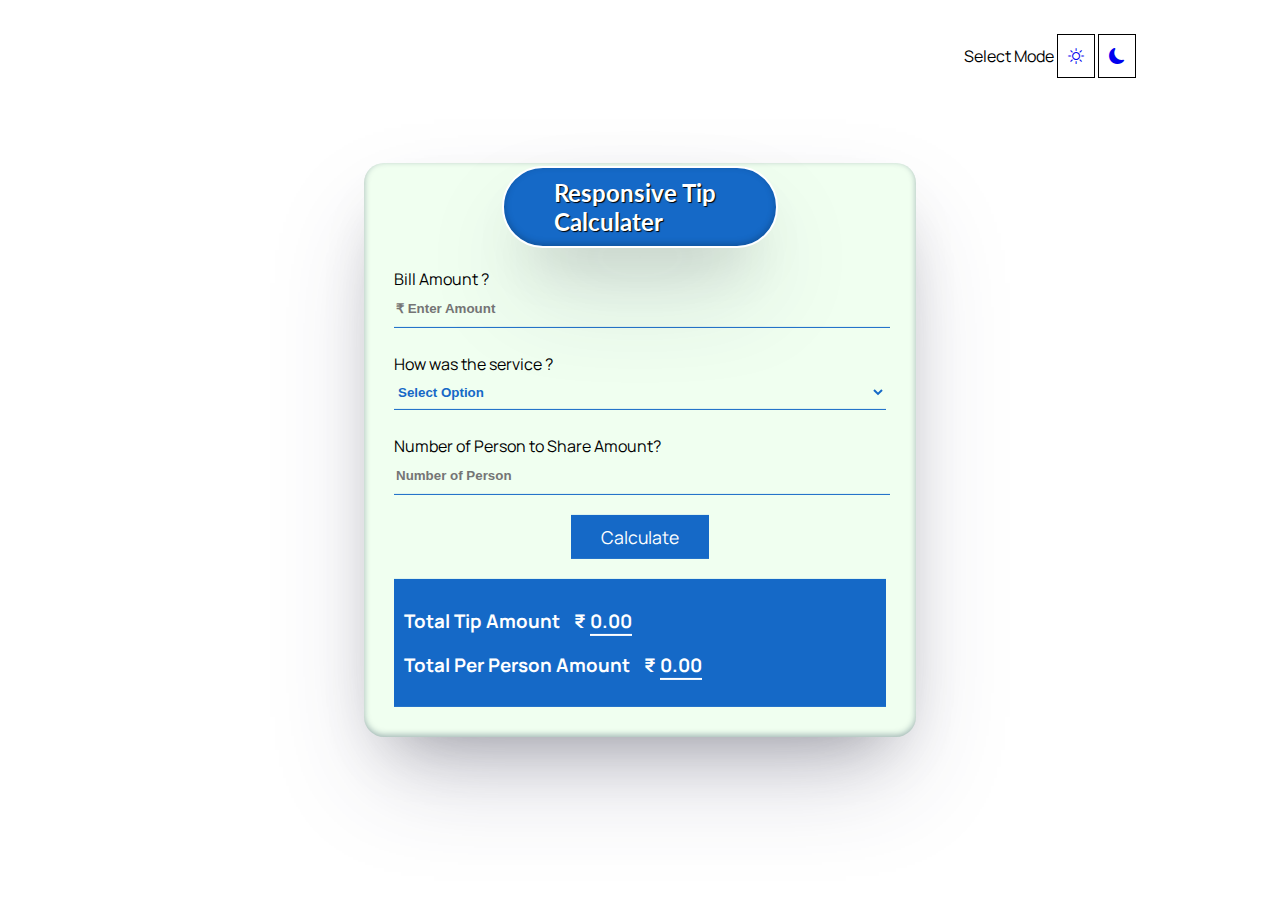
<file: index.html>
<!DOCTYPE html>
<html>
<head>
	<meta charset="utf-8">
	<meta name="viewport" content="width=device-width, initial-scale=1">
	<title>Practice Set 1</title>
	

	<link rel="stylesheet" type="text/css" href="style1.css">
</head>
<body id="changemode">
	<div class="mode" >
			<label for="">Select Mode</label>
			<a href="#" onclick="changeMode(0)"><i class="bi bi-sun"></i></a>
			<a href="#" onclick="changeMode(1)"><i class="bi bi-moon-fill"></i></a>
		
	</div>
	<div class="container" >
		<h2>Responsive Tip Calculater</h2>
		<div class="b1">
			
			<div class="part">
				<label>Bill Amount ?</label><br>
				<input type="number" id="amount" placeholder="₹ Enter Amount"><br>
			</div>
			
			<div class="part">
				<label>How was the service ?</label><br>
				
					<select id="service">
						<option selected value default>Select Option</option>
						<option value="0">0% Poor</option>
						<option value="10">10% Good</option>
						<option value="20">20% Better</option>
						<option value="30">30% Outstanding</option>
			</select>
				
			
			</div>

			<div class="part">
				<label>Number of Person to Share Amount?</label><br>
			<input type="number" id="nop" placeholder="Number of Person">
			</div>
			<div class="part" style="text-align: center; margin-top: 30px; margin-bottom: 10px;">
				
			<a class="btn" href="#" onclick="tipCalc()">Calculate</a>
			
			</div>
			
		</div>
		<div class="b2">
			<h3 ><span style="margin-right: 10px; ">Total Tip Amount </span> ₹ <span style="border-bottom: 2px solid white;" id="tipamount">0.00</span></h3>
		
			<h3><span style="margin-right: 10px; ">Total Per Person Amount</span> ₹ <span style="border-bottom: 2px solid white;" id="peramt">0.00</span></h3>
			<h3></h3>
		</div>
	</div>
	
<script src="javascript1.js"></script>
</body>
</html>
</file>
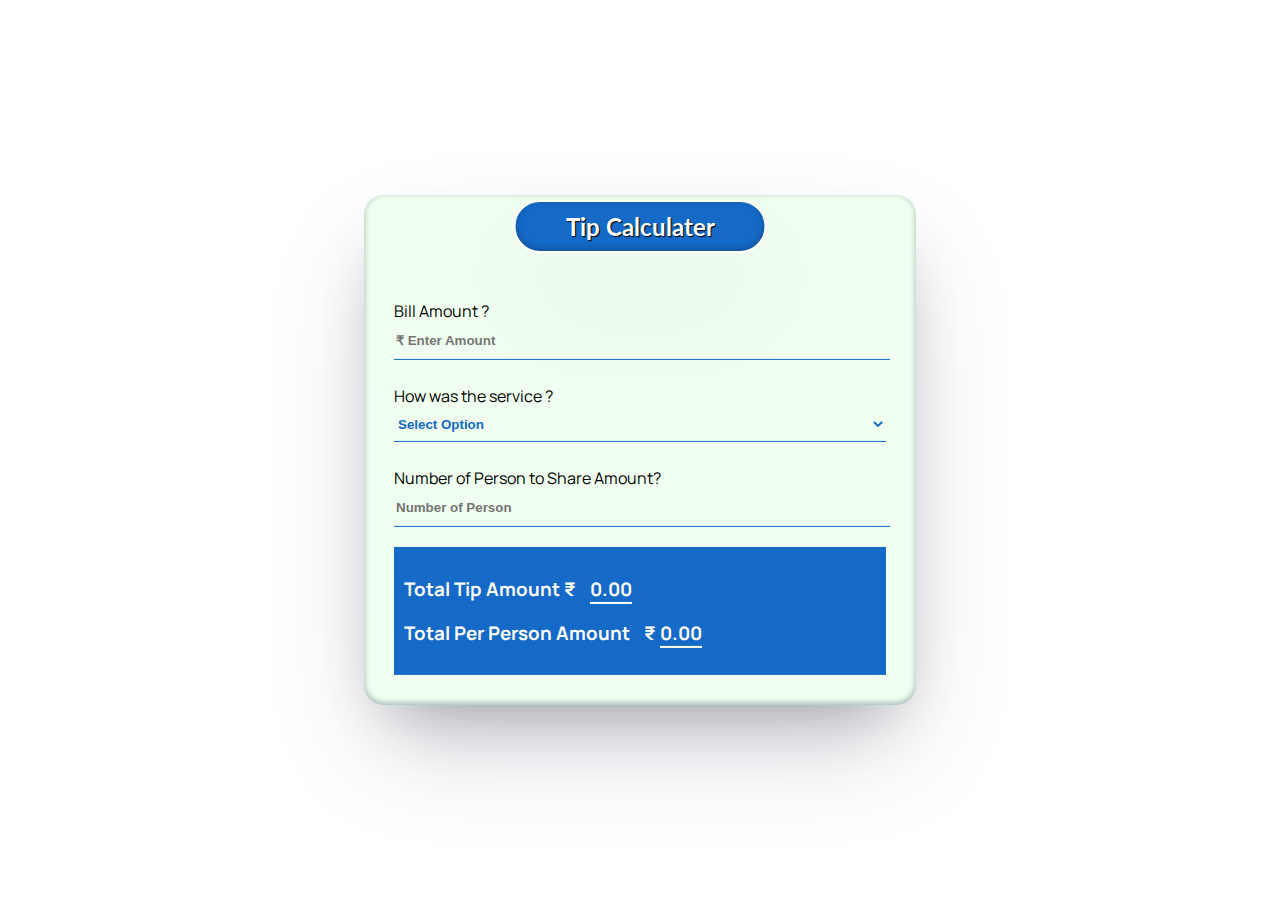
<file: practiceset.html>
<!DOCTYPE html>
<html>
<head>
	<meta charset="utf-8">
	<meta name="viewport" content="width=device-width, initial-scale=1">
	<title>Practice Set 1</title>
	

	<link rel="stylesheet" type="text/css" href="style1.css">
</head>
<body>
	
	<div class="container">
		<h2>Tip Calculater</h2>
		<div class="b1">
			
			<div class="part">
				<label>Bill Amount ?</label><br>
				<input type="number" placeholder="₹ Enter Amount"><br>
			</div>
			
			<div class="part">
				<label>How was the service ?</label><br>
				
					<select id="service">
						<option selected value default>Select Option</option>
						<option value="0">0% Poor</option>
						<option value="10">10% Good</option>
						<option value="20">20% Better</option>
						<option value="30">30% Outstanding</option>
			</select>
				
			
			</div>

			<div class="part">
				<label>Number of Person to Share Amount?</label><br>
			<input type="number" name="" placeholder="Number of Person">
			</div>
			
		</div>
		<div class="b2">
			<h3 ><span style="margin-right: 10px; ">Total Tip Amount ₹</span> <span style="border-bottom: 2px solid white;">0.00</span></h3>
		
			<h3><span style="margin-right: 10px; ">Total Per Person Amount</span> ₹ <span style="border-bottom: 2px solid white;">0.00</span></h3>
			<h3></h3>
		</div>
	</div>
	
<script src="javascript1.js"></script>
</body>
</html>
</file>
<file: style1.css>
@import url('https://fonts.googleapis.com/css2?family=Lato:wght@300&family=Manrope:wght@700&family=Paytone+One&display=swap');
@import url("https://cdn.jsdelivr.net/npm/bootstrap-icons@1.8.1/font/bootstrap-icons.css");
body{background:white; font-family: 'Manrope', sans-serif;}
.container{background: #F0FFF0; width: 28%; padding: 20px;

  position: absolute;
  top: 50%;
  left: 50%;
  transform: translate(-50%, -50%);
  border-radius: 20px ;
  
  box-shadow: rgba(50, 50, 93, 0.25) 0px 50px 100px -20px, rgba(0, 0, 0, 0.3) 0px 30px 60px -30px, rgba(10, 37, 64, 0.35) 0px -2px 6px 0px inset;

}
h2{background: #1569C7; color: white;

  font-family: 'Lato', sans-serif;    
  width: fit-content;
  padding: 10px 50px 10px 50px;
  text-shadow: 1px 1px 1px #000;
  position: absolute;
  top: -10%;
  left: 50%;
  transform: translate(-50%);
  border: 2px solid white;
  border-radius: 50px;
  box-shadow: rgba(50, 50, 93, 0.25) 0px 50px 100px -20px, rgba(0, 0, 0, 0.3) 0px 30px 60px -30px, rgba(10, 37, 64, 0.35) 0px -2px 6px 0px inset;

}
.b1{ margin-top: 20px; padding: 10px;}
.b2{background: #1569C7; color: white;padding: 10px; margin: 10px;}
input,select{background: none; width: 100%; height: 35px; border: none; border-bottom: 1px solid #1569C7; outline: none; font-weight: bold; }

.part{margin-top: 25px;}
#service{ color: #1569C7; }

select option{font-weight: bold;}
input:focus {
  border-bottom: 2px solid #1569C7;
}
.btn
{
  color:white;background-color:#1569C7 ; font-size: 1.1rem; padding: 10px 30px 10px 30px; text-decoration: none; 
}
.btn:hover{background-color: blue;}
.mode{position: absolute;
  top: 5%;
  left: 80%;
  transform: translate(-50%);}
.mode a{width:fit-content; padding: 10px; text-align:center;background-color: white ; border:1px solid black;
  
}


@media screen and (max-width:480px)  { .container{width: 100%;height: 100vh; } h2{top:0%; } .b1{margin-top: 50px}}

@media screen and (min-width:481px)  { .container{width: 70%;} h2{top:-3%; } .b1{margin-top: 50px}}

@media screen and (min-width:681px)  { .container{width: 70%;} h2{top:-3%; } .b1{margin-top: 50px} .mode{display: none;}}

@media screen and (min-width:801px)  { .container{width: 50%;} h2{top:-3%; } .b1{margin-top: 50px} .mode{display:none;  }}

@media screen and (min-width:1025px)  { .container{width: 40%;} h2{top:-3%; } .b1{margin-top: 50px} .mode{display:block; left: 82%}}

@media screen and (min-width:1281px)  { .container{background: #F0FFF0; width: 28%; padding: 20px;

  position: absolute;
  top: 50%;
  left: 50%;
  transform: translate(-50%, -50%);
  border-radius: 20px ;
  
  box-shadow: rgba(50, 50, 93, 0.25) 0px 50px 100px -20px, rgba(0, 0, 0, 0.3) 0px 30px 60px -30px, rgba(10, 37, 64, 0.35) 0px -2px 6px 0px inset; } .b1{margin-top: 50px
  }
  h2{background: #1569C7; color: white;

    font-family: 'Lato', sans-serif;    
    width: fit-content;
    padding: 10px 50px 10px 50px;
    text-shadow: 1px 1px 1px #000;
    position: absolute;
    top: -8%;
    left: 50%;
    transform: translate(-50%);
    border: 2px solid white;
    border-radius: 50px;
    box-shadow: rgba(50, 50, 93, 0.25) 0px 50px 100px -20px, rgba(0, 0, 0, 0.3) 0px 30px 60px -30px, rgba(10, 37, 64, 0.35) 0px -2px 6px 0px inset;
  }
  .b1{margin-top: 20px;}
}
</file>
